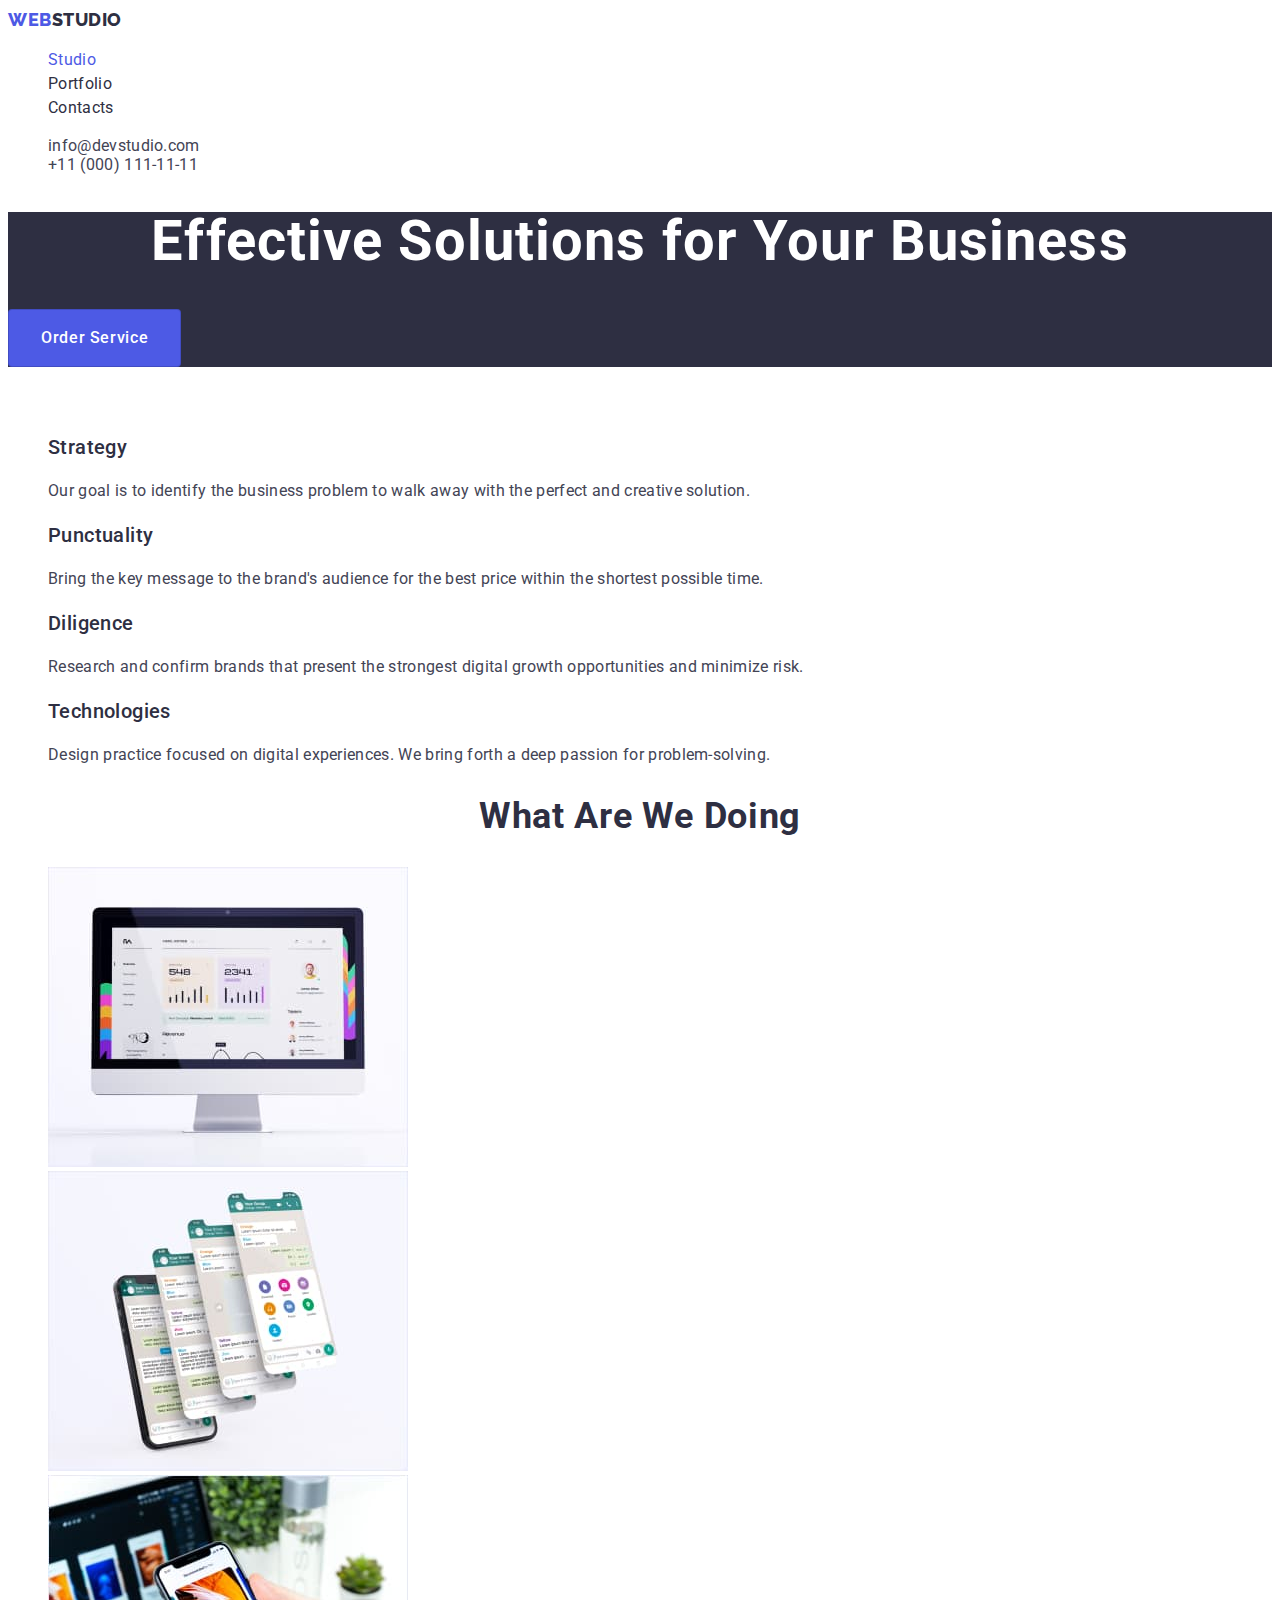
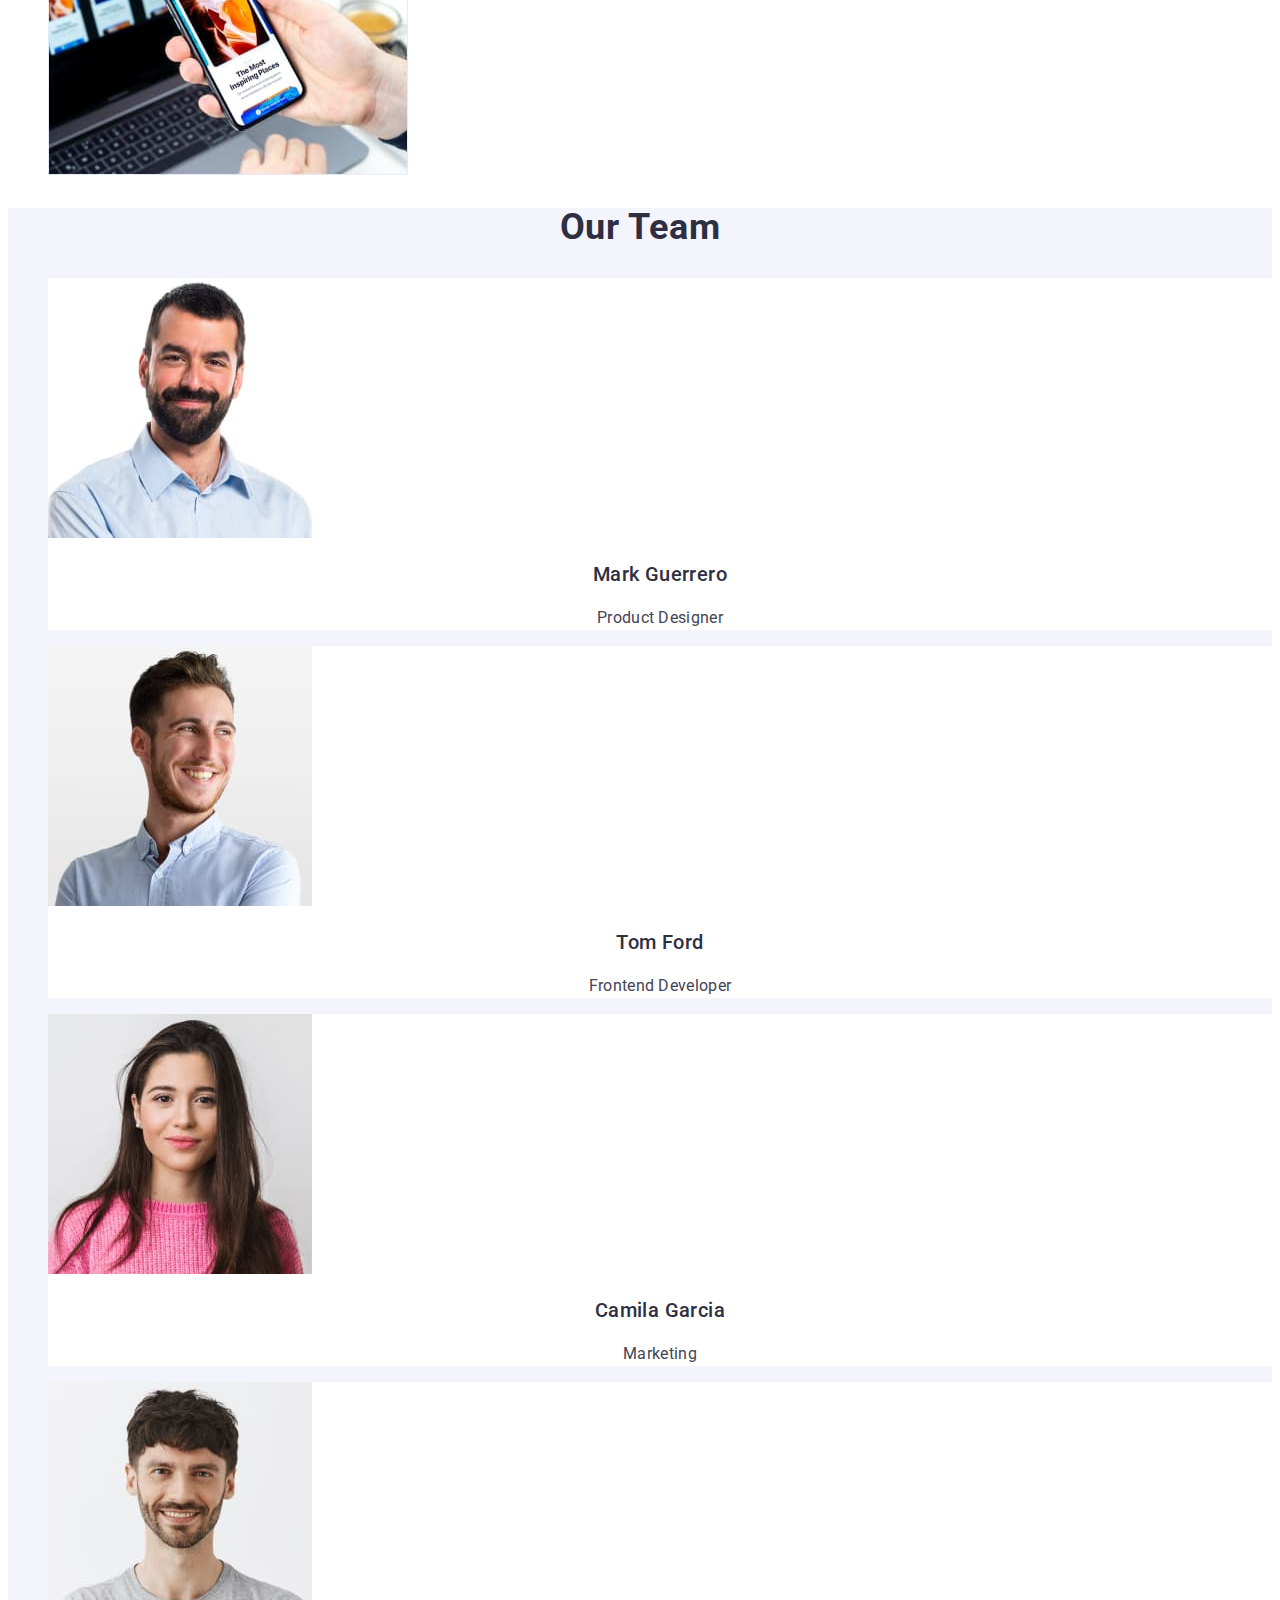
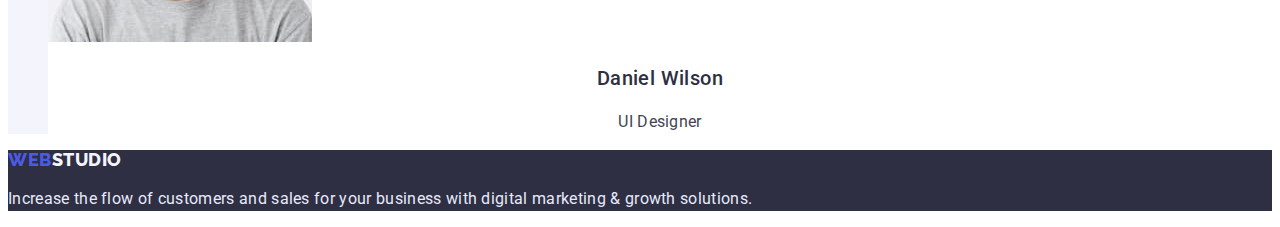
<file: index.html>
<!DOCTYPE html>
<html lang="en">

<head>
    <meta charset="UTF-8">
    <meta http-equiv="X-UA-Compatible" content="IE=edge">
    <meta name="viewport" content="width=device-width, initial-scale=1.0">
    <title>Web Studio</title>
    <link rel="preconnect" href="https://fonts.googleapis.com">
    <link rel="preconnect" href="https://fonts.gstatic.com" crossorigin>
    <link
        href="https://fonts.googleapis.com/css2?family=Raleway:wght@800&family=Roboto:wght@400;500;700;900&display=swap"
        rel="stylesheet">
    <link rel="stylesheet" href="./css/styles.css" />
</head>

<header class="header">
    <nav>
        <a class="logo" href="./index.html">Web<span class="logo-two">Studio</span></a>
        <ul class="headerlist">
            <li><a class="header-link-current" href="">Studio</a> </li>
            <li><a class="header-link" href="./portfolio.html">Portfolio</a> </li>
            <li><a class="header-link" href="">Contacts</a> </li>
        </ul>
    </nav>
    <address>
        <ul class="header-list-address">
            <li><a class="addresslink" href="mailto:info@devstudio.com">info@devstudio.com</a></li>
            <li><a class="addresslink" href="tel:+110001111111">+11 (000) 111-11-11</a></li>
        </ul>
    </address>
</header>
<main>
    <section class="section-general">
        <h1 class="section-general-title">Effective Solutions for Your Business</h1>
        <button class="section-general-button" type="button">Order Service</button>
    </section>
    <section>
        <h2 class="hidden-title">Characteristic</h2>
        <ul class="list-characteristic">
            <li>
                <h3 class="title-characteristic">Strategy</h3>
                <p class="subtitle-characteristic">Our goal is to identify the business problem to walk away with the
                    perfect and creative solution.</p>
            </li>
            <li>
                <h3 class="title-characteristic">Punctuality</h3>
                <p class="subtitle-characteristic">Bring the key message to the brand's audience for the best price
                    within the shortest
                    possible time.</p>
            </li>
            <li>
                <h3 class="title-characteristic">Diligence</h3>
                <p class="subtitle-characteristic">Research and confirm brands that present the strongest digital growth
                    opportunities and minimize
                    risk.
                </p>
            </li>
            <li>
                <h3 class="title-characteristic">Technologies</h3>
                <p class="subtitle-characteristic">Design practice focused on digital experiences. We bring forth a deep
                    passion for problem-solving.
                </p>
            </li>
        </ul>
    </section>
    <section>
        <h2 class="title-project">What are we doing</h2>
        <ul class="list-project">
            <li>
                <img src="./images/computer.jpg" alt="computer" width="360">
            </li>
            <li>
                <img src="./images/screen.jpg" alt="screens" width="360">
            </li>
            <li>
                <img src="./images/telephone.jpg" alt="telephone" width="360">
            </li>
        </ul>
    </section>
    <section class="section-team">
        <h2 class="title-team">Our Team</h2>
        <ul class="list-team">
            <li class="list-team-iteam">
                <img src="./images/mark.jpg" alt="Mark Guerrero" width="264">
                <h3 class="title-team-list">Mark Guerrero</h3>
                <p class="subtitle-team">Product Designer</p>
            </li>
            <li class="list-team-iteam">
                <img src="./images/tom.jpg" alt="Tom Ford" width="264">
                <h3 class="title-team-list">Tom Ford</h3>
                <p class="subtitle-team">Frontend Developer</p>
            </li>
            <li class="list-team-iteam">
                <img src="./images/camila.jpg" alt="Camila Garcia" width="264">
                <h3 class="title-team-list">Camila Garcia</h3>
                <p class="subtitle-team">Marketing</p>
            </li>
            <li class="list-team-iteam">
                <img src="./images/daniel.jpg" alt="Daniel Wilson" width="264">
                <h3 class="title-team-list">Daniel Wilson</h3>
                <p class="subtitle-team">UI Designer</p>
            </li>
        </ul>
    </section>
</main>
<footer class="footer-page">
    <a class="footer-link" href="./index.html"><span class="footer-link-logo">Web</span>Studio</a>
    <p class="footer-subtitle">Increase the flow of customers and sales for your business with digital marketing &
        growth solutions.</p>
</footer>

</html>
</file>
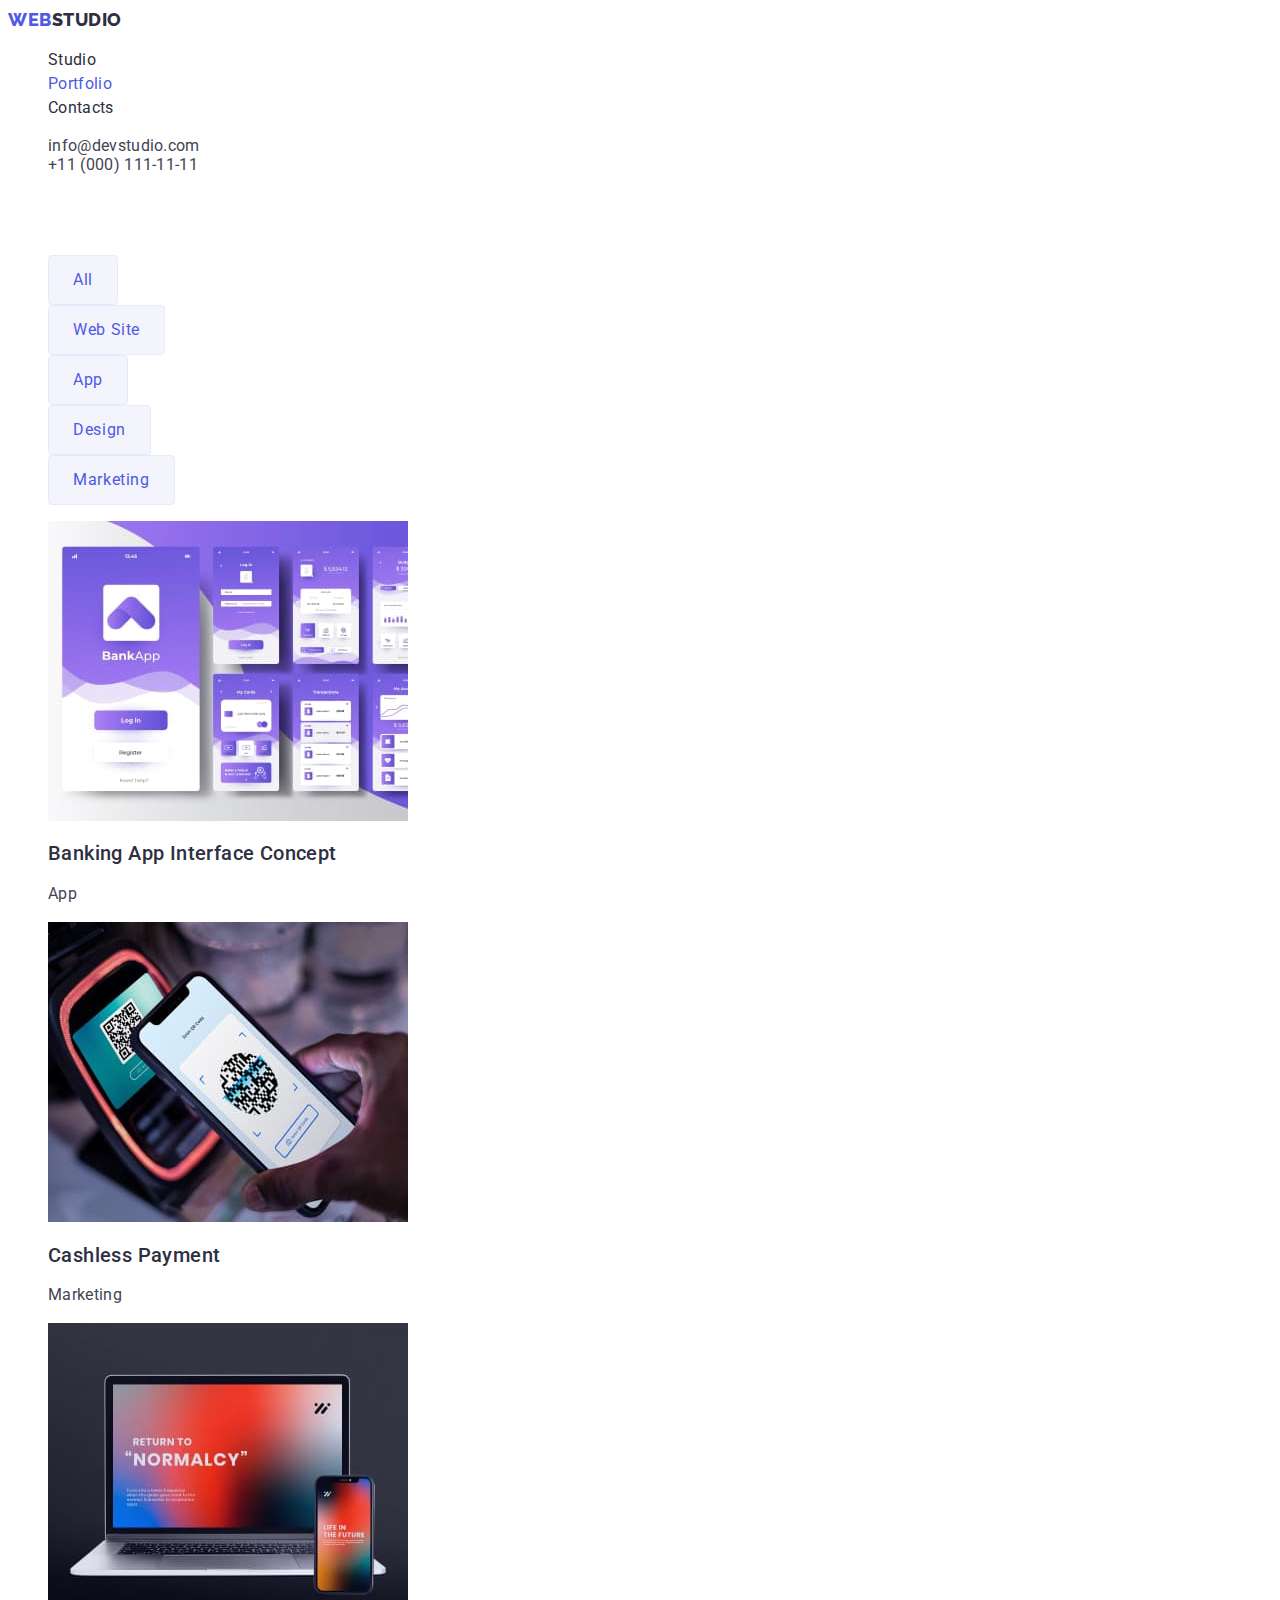
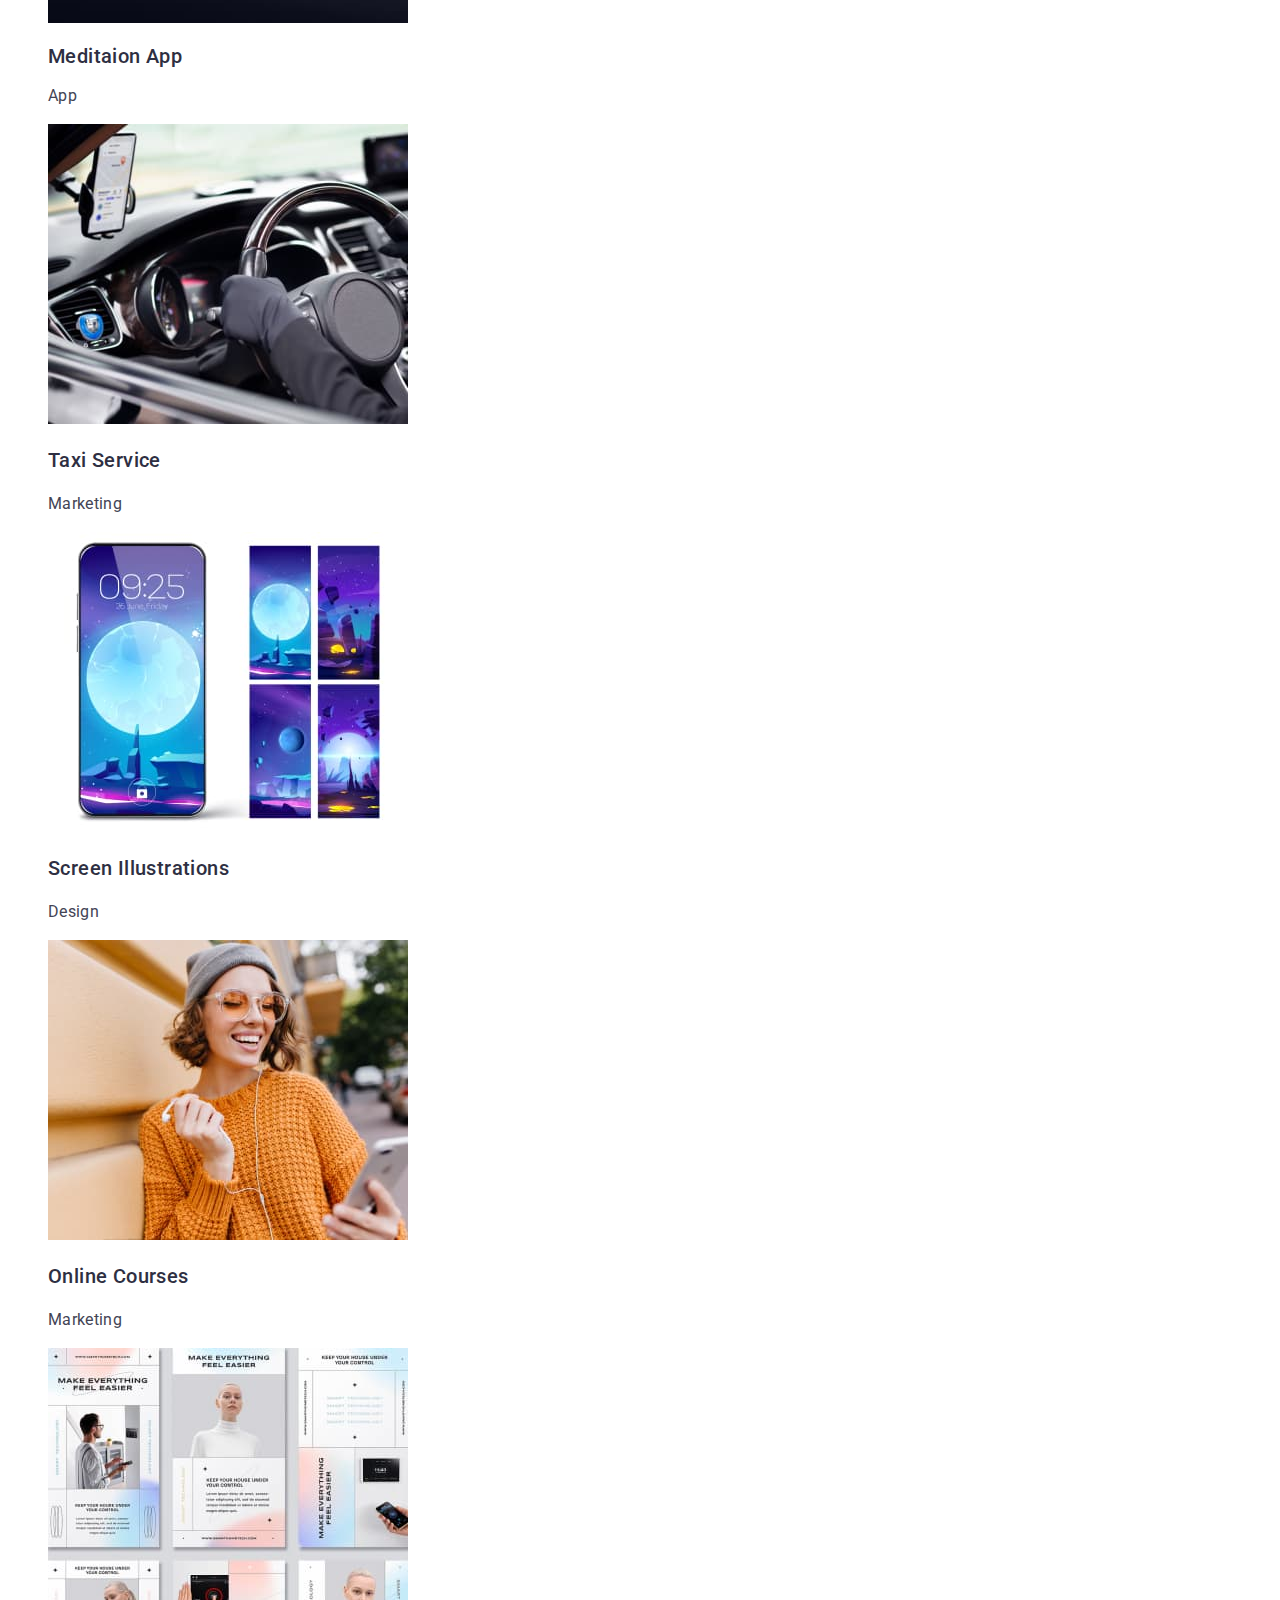
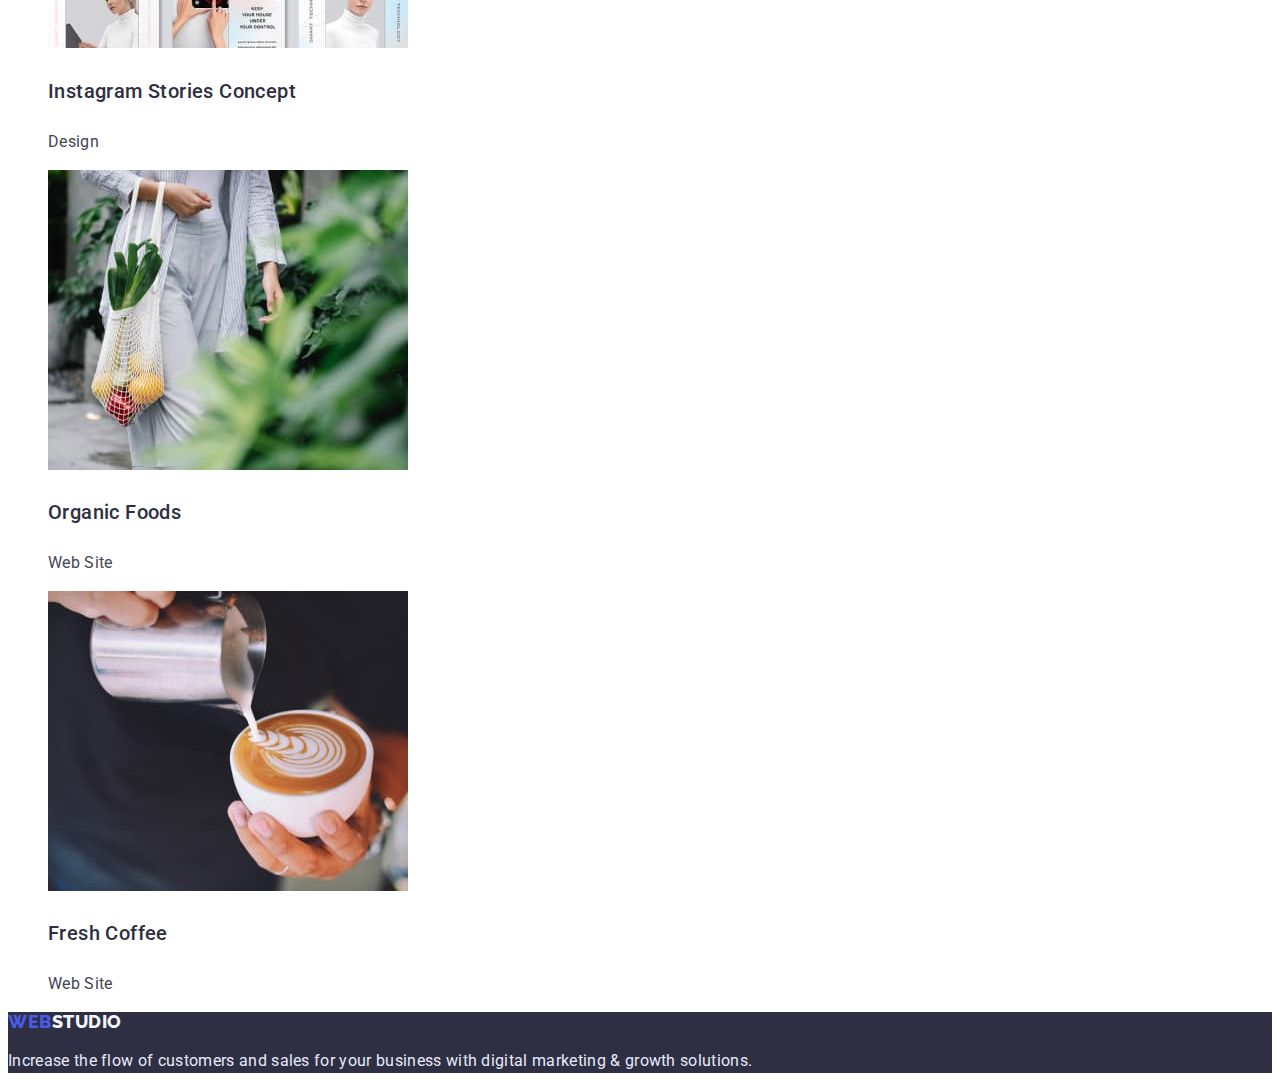
<file: portfolio.html>
<!DOCTYPE html>
<html lang="en">

<head>
    <meta charset="UTF-8">
    <meta http-equiv="X-UA-Compatible" content="IE=edge">
    <meta name="viewport" content="width=device-width, initial-scale=1.0">
    <title>Web Studio</title>
    <link rel="preconnect" href="https://fonts.googleapis.com">
    <link rel="preconnect" href="https://fonts.gstatic.com" crossorigin>
    <link
        href="https://fonts.googleapis.com/css2?family=Raleway:wght@800&family=Roboto:wght@400;500;700;900&display=swap"
        rel="stylesheet">
    <link rel="stylesheet" href="./css/styles.css" />
</head>

<header class="header">
    <nav>
        <a class="logo" href="./index.html">Web<span class="logo-two">Studio</span></a>
        <ul class="headerlist">
            <li><a class="header-link" href="./index.html">Studio</a> </li>
            <li><a class="header-link-current" href="">Portfolio</a> </li>
            <li><a class="header-link" href="">Contacts</a> </li>
        </ul>
    </nav>
    <address>
        <ul class="header-list-address">
            <li><a class="addresslink" href="mailto:info@devstudio.com">info@devstudio.com</a></li>
            <li><a class="addresslink" href="tel:+110001111111">+11 (000) 111-11-11</a></li>
        </ul>
    </address>
</header>

<main>
    <section>
        <h1 class="hidden-title">Button-filter</h1>
        <ul class="list-button">
            <li><button class="button-filter" type="button">All</button></li>
            <li><button class="button-filter" type="button">Web Site</button></li>
            <li><button class="button-filter" type="button">App</button></li>
            <li><button class="button-filter" type="button">Design</button></li>
            <li><button class="button-filter" type="button">Marketing</button></li>
        </ul>
        <ul>
            <li class="list-app">
                <img src="./images/displaywithapp.jpg" alt="Banking App" width="360">
                <h2 class="title-app">Banking App Interface Concept</h2>
                <p class="subtitle-app">App</p>
            </li>
            <li class="list-app">
                <img src="./images/scanqrcod.jpg" alt="Payment" width="360">
                <h2 class="title-app">Cashless Payment</h2>
                <p class="subtitle-app">Marketing</p>
            </li>
            <li class="list-app">
                <img src="./images/computerandtelephone.jpg" alt="App on computer and telephone" width="360">
                <h2 class="title-app">Meditaion App</h2>
                <p class="subtitle-app">App</p>
            </li>
            <li class="list-app">
                <img src="./images/car.jpg" alt="Car and telephone" width="360">
                <h3 class="title-app">Taxi Service</h3>
                <p class="subtitle-app">Marketing</p>
            </li>
            <li class="list-app">
                <img src="./images/screenimages.jpg" alt="Images on telephone" width="360">
                <h3 class="title-app">Screen Illustrations</h3>
                <p class="subtitle-app">Design</p>
            </li>
            <li class="list-app">
                <img src="./images/girl.jpg" alt="Girl with telephone" width="360">
                <h3 class="title-app">Online Courses</h3>
                <p class="subtitle-app">Marketing</p>
            </li>
            <li class="list-app">
                <img src="./images/instagrampages.jpg" alt="Content in instagram" width="360">
                <h4 class="title-app">Instagram Stories Concept</h4>
                <p class="subtitle-app">Design</p>
            </li>
            <li class="list-app">
                <img src="./images/vegetables.jpg" alt="Bag with vegetables" width="360">
                <h4 class="title-app">Organic Foods</h4>
                <p class="subtitle-app">Web Site</p>
            </li>
            <li class="list-app">
                <img src="./images/coffee.jpg" alt="Coffee" width="360">
                <h4 class="title-app">Fresh Coffee</h4>
                <p class="subtitle-app">Web Site</p>
            </li>
        </ul>
    </section>
</main>
<footer class="footer-page">
    <a class="footer-link" href="./index.html"><span class="footer-link-logo">Web</span>Studio</a>
    <p class="footer-subtitle">Increase the flow of customers and sales for your business with digital marketing &
        growth
        solutions.</p>
</footer>

</html>
</file>
<file: css/styles.css>
:root {
    --color-page: #ffffff;
    --color-page-secondary: #F4F4FD;
    --color-page-text: #2E2F42;
    --color-logo: #4D5AE5;
    --color-text: #434455;
    --color-footer: #E7E9FC;
    --color-button-portfolio: #404BBF;
}

body {
    font-family: 'Roboto', sans-serif;
    background-color: var(--color-page);
    color:var(--color-page-text);
}

.header {
    background-color: var(--color-page);
}

.logo {
    color: var(--color-logo);
    text-transform: uppercase;
    font-family: Raleway;
    text-decoration: none;
    line-height: 1.333;
    font-size: 18px;
    font-weight: 800;
    letter-spacing: 0.03em;
}

.logo-two {
    color: var(--color-page-text);
    text-transform: uppercase;
    font-family: Raleway;
    text-decoration: none;
    line-height: 1.333;
    font-size: 18px;
    font-weight: 800;
    letter-spacing: 0.03em;
}

.headerlist {
    list-style-type: none;
}

.header-link {
    text-decoration: none;
    list-style-type: none;
    color: var(--color-page-text);
    line-height: 1.5;
    font-size: 16px;
    letter-spacing: 0.02em;
}

.header-link-current {
    color: var(--color-logo);
    text-decoration: none;
    list-style-type: none;
    line-height: 1.5;
    font-size: 16px;
    letter-spacing: 0.02em;
}

.header-link:hover,
.header-link:focus {
    color:var(--color-button-portfolio);
}

.header-list-address {
    list-style-type: none;
}

.addresslink {
    font-style: normal;
    text-decoration: none;
    color: var(--color-text);
    letter-spacing: 0.02em;
}

.addresslink:hover,
.addresslink:focus {
    color: var(--color-logo);
}

.section-general {
    background-color: var(--color-page-text);
}

.section-general-title {
    color: var(--color-page);
    font-size: 56px;
    line-height: 1.07;
    text-align: center;
    letter-spacing: 0.02em;
}

.section-general-button {
    background-color: var(--color-logo);
    color: var(--color-page);
    padding: 16px 32px 16px 32px;
    border: 1px solid rgba(0,0,0,0.15);
    border-radius: 4px;
    font-family: Roboto;
    font-weight: 500;
    font-size: 16px;
    line-height: 1.5;
    cursor: pointer;
    letter-spacing: 0.04em;
}

.section-general-button:hover,
.section-general-button:focus {
    background-color: var(--color-button-portfolio);
}

.hidden-title {
    visibility: hidden;
}

.list-characteristic {
    list-style-type: none;
}

.title-characteristic {
    color: var(--color-page-text);
    font-size: 20px;
    font-weight: 500;
    line-height: 1.2;
    letter-spacing: 0.02em;
}

.subtitle-characteristic {
    color: var(--color-text);
    font-size: 16px;
    line-height: 1.5;
    letter-spacing: 0.02em;
}

.title-project {
    text-transform: capitalize;
    color: var(--color-page-text);
    font-size: 36px;
    font-weight: 700;
    line-height: 1.11;
    text-align: center;
    letter-spacing: 0.02em;
}

.list-project {
    list-style-type: none;
}

.section-team {
    background-color: var(--color-page-secondary);
}

.title-team {
    color:var(--color-page-text);
    font-size: 36px;
    font-weight: 700;
    line-height: 1.11;
    text-align: center;
    letter-spacing: 0.02em;
}

.list-team {
    list-style-type: none;
}

.list-team-iteam {
    background-color: var(--color-page);
}

.title-team-list {
    font-size: 20px;
    font-weight: 500;
    line-height: 1.2;
    text-align: center;
    color: var(--color-page-text);
    letter-spacing: 0.02em;
}

.subtitle-team {
    font-size: 16px;
    line-height: 1.5;
    text-align: center;
    color:var(--color-text);
    letter-spacing: 0.02em;
}

.footer-page {
    background-color: var(--color-page-text);
}

.footer-link-logo {
    color:var(--color-logo);
    font-family: Raleway;
    font-weight: 800;
    font-size: 18px;
    line-height: 1.16;
    text-transform: uppercase;
    text-decoration: none;
    letter-spacing: 0.03em;
}

.footer-link {
    color:var(--color-page-secondary);
    font-family: Raleway;
    font-weight: 800;
    font-size: 18px;
    line-height: 1.16;
    text-transform: uppercase;
    text-decoration: none;
    letter-spacing: 0.03em;
}

.footer-subtitle {
    color: var(--color-footer);
    font-size: 16px;
    line-height: 1.5;
    letter-spacing: 0.02em;
}

/* Portfolio */
 
.list-button {
    list-style-type: none;
}

.button-filter {
    background-color: var(--color-page-secondary);
    color: var(--color-logo);
    font-family: Roboto;
    font-size: 16px;
    line-height: 1.5;
    padding: 12px 24px 12px 24px;
    border:  1px solid var(--color-footer);
    letter-spacing: 0.04em;
    text-align: center;
    border-radius: 4px;
}

.button-filter:hover,
.button-filter:focus {
    background-color: var(--color-button-portfolio);
    color:var(--color-page);
    cursor: pointer;
}

.list-app {
    list-style-type: none;
}

.title-app {
    font-size: 20px;
    color: var(--color-page-text);
    font-weight: 500;
    line-height: 1.2;
    letter-spacing: 0.02em;
}

.subtitle-app {
    color: var(--color-text);
    font-size: 16px;
    line-height: 1.5;
    letter-spacing: 0.02em;
}
</file>
